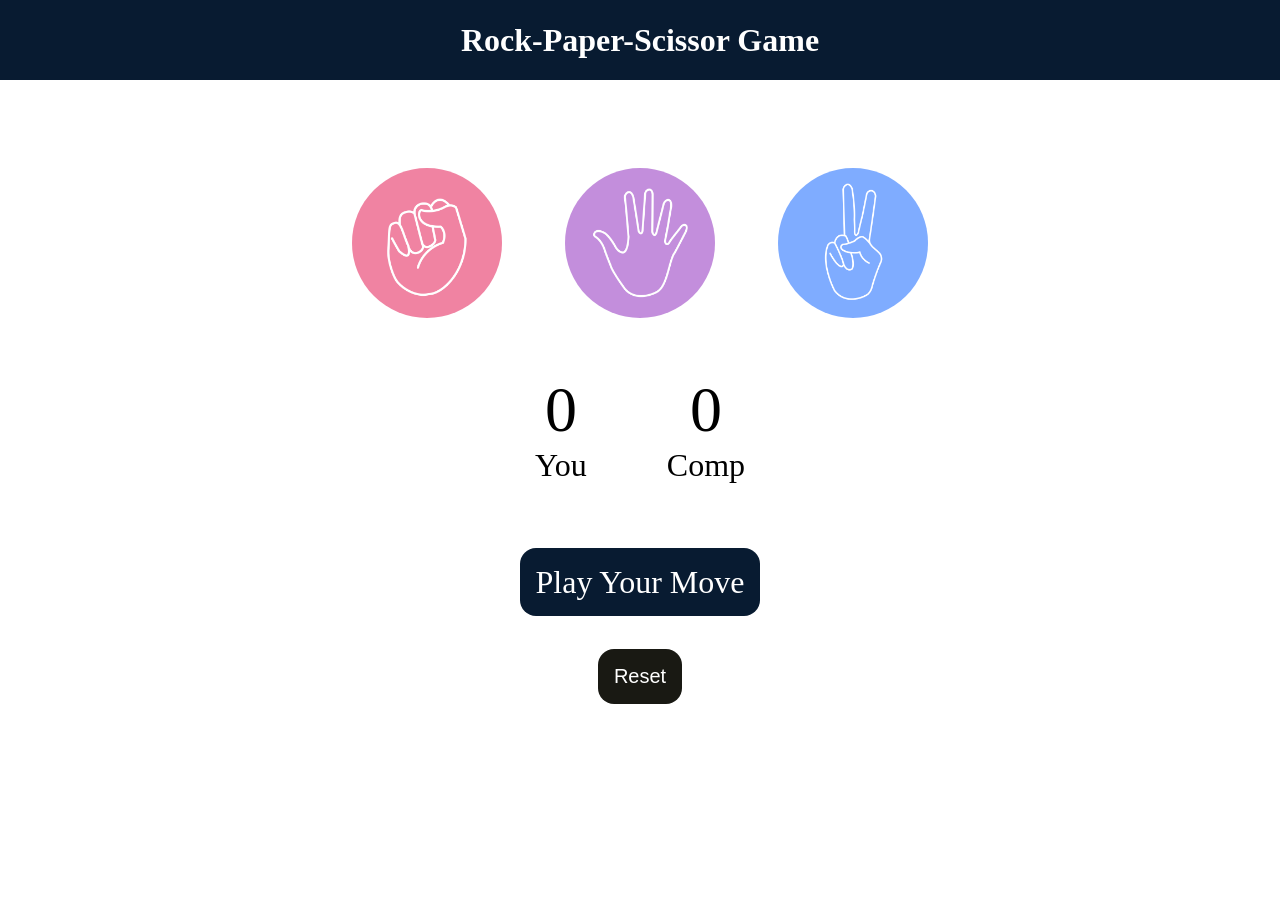
<file: Rock-Paper-Scissor/index.html>
<!DOCTYPE html>
<html lang="en">
<head>
    <meta charset="UTF-8">
    <meta name="viewport" content="width=device-width, initial-scale=1.0">
    <title>Rock-Paper-Scissor Game</title>
    <link rel="stylesheet" href="style.css">
</head>
<body>
    <h1>Rock-Paper-Scissor Game</h1>
    <div class="choices"> 
      <div class="choice" id="rock">
        <img src="images/rock.png">  
      </div>
      <div class="choice" id="paper">
        <img src="images/paper.png">  
      </div>
      <div class="choice" id="scissor">
        <img src="images/scissors.png">  
      </div>
    </div>
    <div class="score-board"> 
      <div class="score">
      <p id="user-score">0</p>
        <p>You</p>
      </div>
      <div class="score">
      <p id="comp-score">0</p>
        <p>Comp</p>
      </div>
    </div>
    <div class="msg-container">
      <p id="msg">Play Your Move</p>
    </div>
      <button id="reset-btn">Reset</button>
    
<script src="app.js"></script>
</body>
</html>
</file>
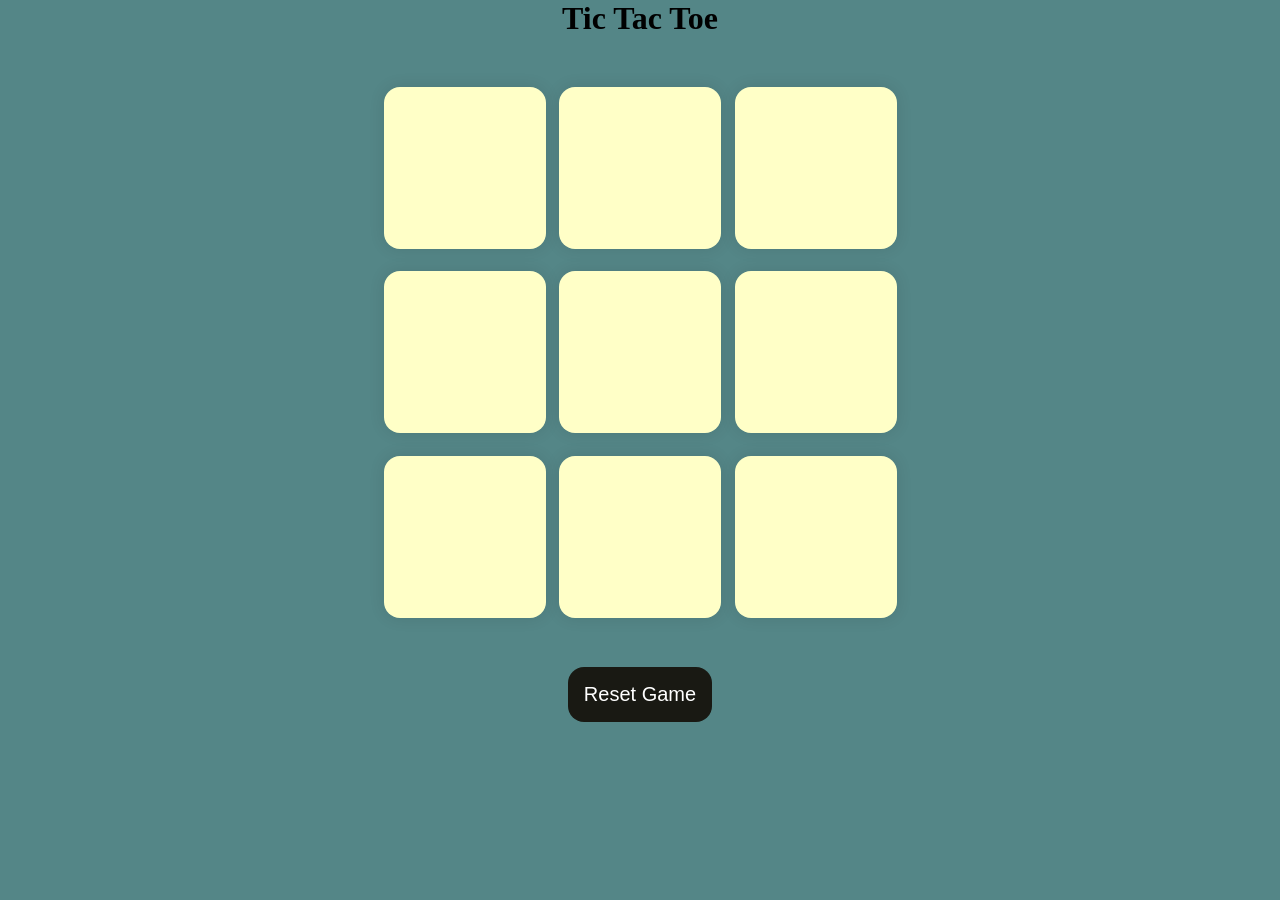
<file: Tic-Tac-Toe/index.html>
<!DOCTYPE html>
<html lang="en">
<head>
    <meta charset="UTF-8">
    <meta name="viewport" content="width=device-width, initial-scale=1.0">
    <title>Tic-Tac-Toe Game</title>
    <link rel="stylesheet" href="style.css">
</head>
<body>
    <main>
        <div class="msg-container hide">
            <p id="msg">Winner</p>
            <button id="newGame">New Game</button>
        </div>
     <h1>Tic Tac Toe</h1>
     <div class="container">
        <div class="game">
            <button class="box"></button>
            <button class="box"></button>
            <button class="box"></button>
            <button class="box"></button>
            <button class="box"></button>
            <button class="box"></button>
            <button class="box"></button>
            <button class="box"></button>
            <button class="box"></button>
        </div>
     </div>
     <button id="reset">Reset Game</button>
    </main>

<script src="app.js"></script>
</body>
</html>
</file>
<file: Rock-Paper-Scissor/style.css>
* {
    padding: 0;
    margin: 0;
    text-align: center;
}
h1 {
    background-color: #081b31;
    color: #fff;
    height: 5rem;
    line-height: 5rem;
}
.choice {
    height: 165px;
    width: 165px;
    border-radius: 50%;
    display: flex;
    justify-content: center;
    align-items: center;
}
.choice:hover {
    cursor: pointer;
    background-color: #081b31;
}
img {
    height: 150px;
    width: 150px;
    object-fit: cover;
    border-radius: 50%;

}
.choices {
    display: flex;
    justify-content: center;
    align-items: center;
    gap: 3rem;
    margin-top: 5rem;

}
.score-board {
    display: flex;
    justify-content: center;
    align-items: center;
    font-size: 2rem;
    margin-top: 3rem;
    gap: 5rem;
}
#user-score,
#comp-score {
    font-size: 4rem;
}
.msg-container {
    margin-top: 5rem;
}
#msg{
    background-color: #081b31;
    color: #fff;
    font-size: 2rem;
    display: inline;
    padding: 1rem;
    border-radius: 1rem;
}
#reset-btn {
    margin-top: 3rem;
    margin-bottom: 1rem;
    padding: 1rem;
    font-size: 1.25rem;
    background-color: #191913;
    color: #fff;
    border-radius: 1rem;
    border: none;
}
</file>
<file: Tic-Tac-Toe/style.css>
* {
    margin: 0;
    padding: 0;
}

body {
    background-color: #548687;
    text-align: center;
}

.container {

    height: 70vh;
    display: flex;
    justify-content: center;
    align-items: center;
}

.game {

    height: 60vmin;
    width: 60vmin;
    display: flex;
    flex-wrap: wrap;
    justify-content: center;
    align-items: center;
    gap: 1.5vmin;
}
.box {
    height: 18vmin;
    width: 18vmin;
    border-radius: 1rem;
    border: none;
    box-shadow: 0 0 1rem rgba(0, 0, 0, 0.1);
    font-size: 8vmin;
    color: #b0413e;
    background-color: #ffffc7;

}

#reset {
    padding: 1rem;
    font-size: 1.25rem;
    background-color: #191913;
    color: #fff;
    border-radius: 1rem;
    border: none;
}
#newGame {
    padding: 1rem;
    font-size: 1.25rem;
    background-color: #191913;
    color: #fff;
    border-radius: 1rem;
    border: none;
}

#msg {
    color: #ffffc7;
    font-size: 5vmin;
}
.msg-container {
    height: 100vmin;
    display: flex;
    justify-content: center;
    align-items: center;
    flex-direction: column;
    gap: 4rem;
}
.hide {
    display: none;
}
</file>
